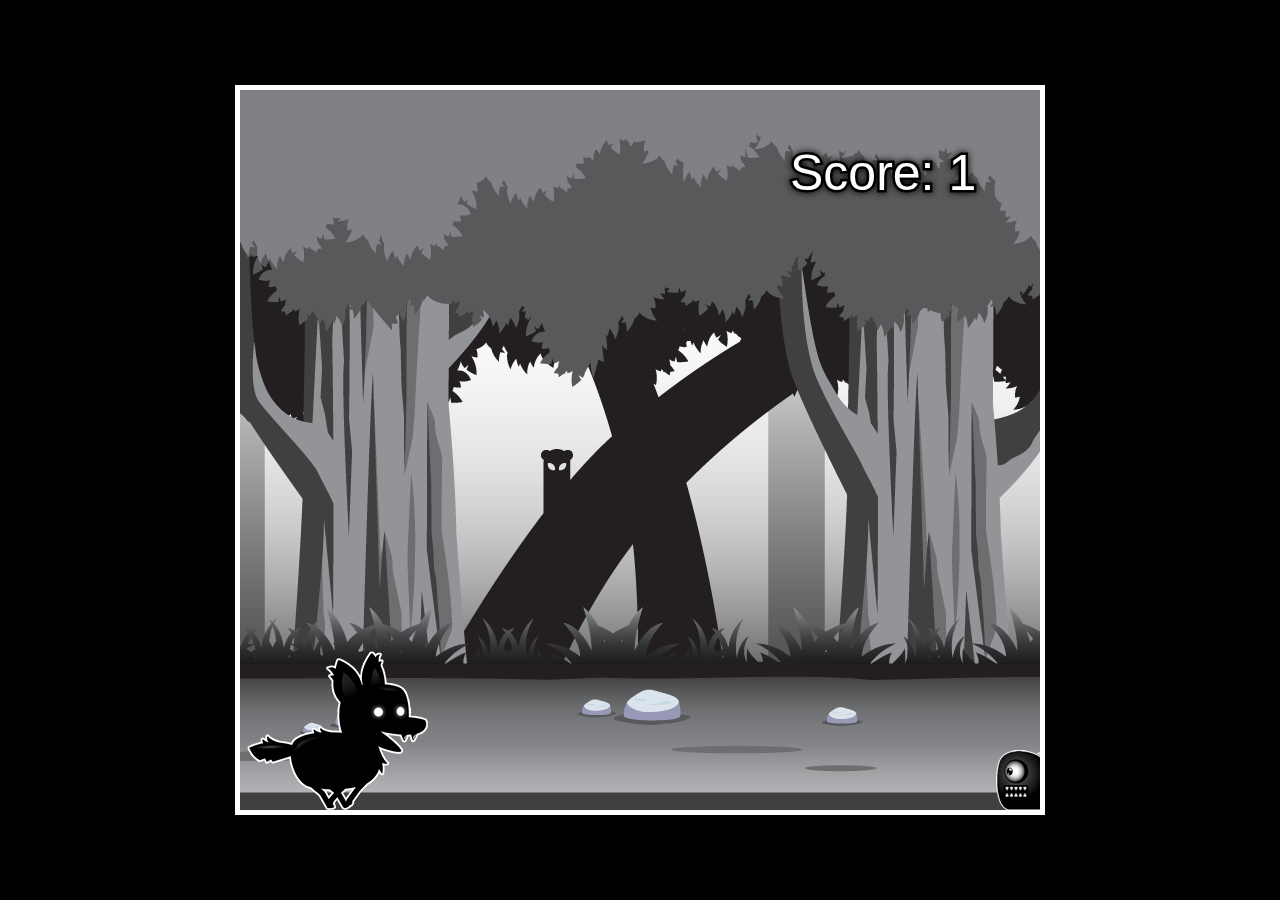
<file: oo/index.html>
<!DOCTYPE html>
<html lang="en">

<head>
    <meta charset="UTF-8">
    <meta http-equiv="X-UA-Compatible" content="IE=edge">
    <meta name="viewport" content="width=device-width, initial-scale=1.0">
    <title>JavaScript platform game</title>
    <script src="./js/sprite.js"></script>
    <script src="./js/background.js"></script>
    <script src="./js/enemy.js"></script>
    <script src="./js/player.js"></script>
    <script src="./js/game.js"></script>
    <script src="./js/common.js"></script>
    <script src="./js/keyHandler.js"></script>
    <link rel="stylesheet" href="../styles.css"/> 
</head>

<body onload="new Game().run()">
    <!-- Game art by: https://bevouliin.com/ -->
    <canvas id="gameCanvas"></canvas>
    <img id="playerImg" src="../img/player.png" />
    <img id="enemyImg" src="../img/enemy.png" />
    <img id="backgroundImg" src="../img/background.png" />
</body>

</html>
</file>
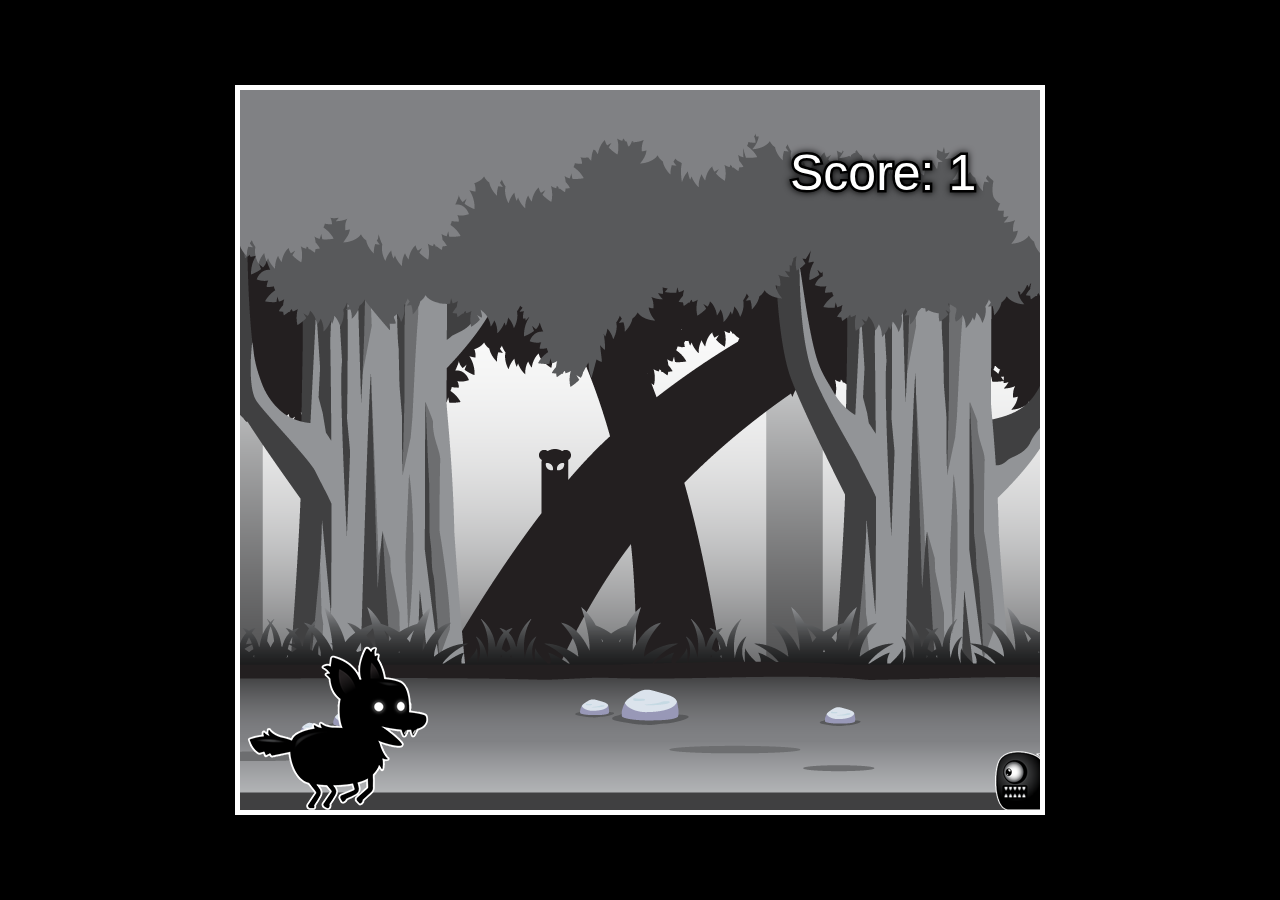
<file: structured/index.html>
<!DOCTYPE html>
<html lang="en">

<head>
    <meta charset="UTF-8">
    <meta http-equiv="X-UA-Compatible" content="IE=edge">
    <meta name="viewport" content="width=device-width, initial-scale=1.0">
    <title>JavaScript platform game</title>
    <script src="./js/background.js"></script>
    <script src="./js/common.js"></script>
    <script src="./js/enemy.js"></script>
    <script src="./js/collision.js"></script>
    <script src="./js/game.js"></script>
    <script src="./js/inputHandler.js"></script>
    <script src="./js/player.js"></script>
    <link rel="stylesheet" href="../styles.css"/> 
</head>

<body onload="runGame()">
    <!-- Game art by: https://bevouliin.com/ -->
    <canvas id="gameCanvas"></canvas>
    <img id="playerImg" src="../img/player.png" />
    <img id="enemyImg" src="../img/enemy.png" />
    <img id="backgroundImg" src="../img/background.png" />
</body>

</html>
</file>
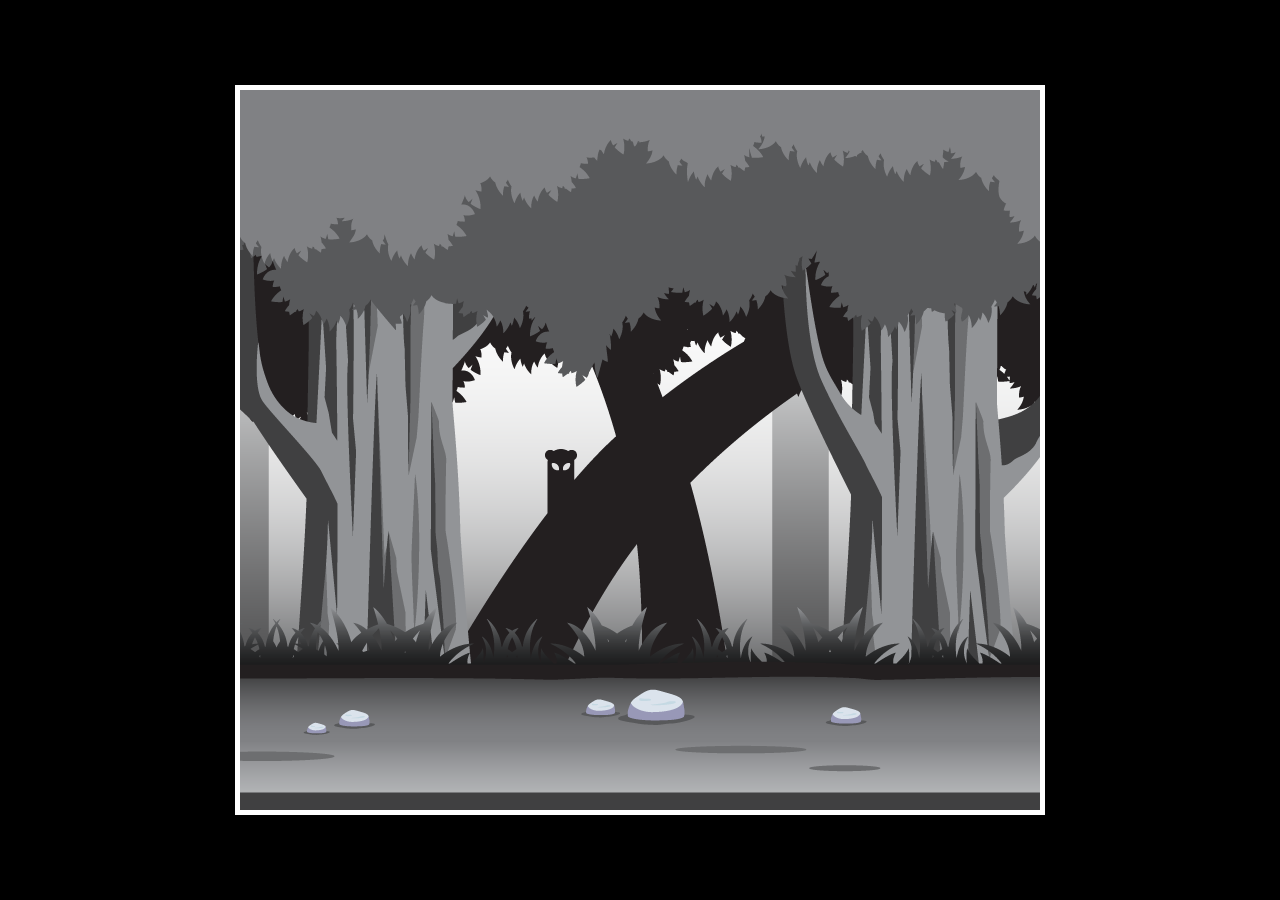
<file: animation/index1_only_single_background.html>
<!DOCTYPE html>
<html lang="en">

<head>
    <meta charset="UTF-8">
    <meta http-equiv="X-UA-Compatible" content="IE=edge">
    <meta name="viewport" content="width=device-width, initial-scale=1.0">
    <title>JavaScript platform game</title>
    <link rel="stylesheet" href="../styles.css" />
</head>

<body onload="runGame()">
    <!-- Game art by: https://bevouliin.com/ -->
    <canvas id="gameCanvas"></canvas>
    <img id="playerImg" src="../img/player.png" />
    <img id="backgroundImg" src="../img/background.png" />

    <script>
        function runGame() {
            const canvas = document.getElementById('gameCanvas');
            const ctx = canvas.getContext('2d');
            const gameModel = initGameModel();
            canvas.width = gameModel.game.width;
            canvas.height = gameModel.game.height;
            
            const animate = () => {
                ctx.clearRect(0, 0, canvas.width, canvas.height);
                const background = gameModel.background;
                const { x, y, width, height, speedX } = background;
                background.x = x < -width ? 0 : x + speedX;
                ctx.drawImage(gameModel.images.background, x, y, width, height);
                if (gameModel.game.isRunning) {
                    requestAnimationFrame(animate);
                }
            };
            animate();
        }

        function initGameModel() {
            const gameModel = {
                game: {
                    width: 800,
                    height: 720,
                    score: 0,
                    spriteAnimationSkip: 3,
                    isRunning: true,
                },
                background: {
                    x: 0,
                    y: 0,
                    width: 2400,
                    height: 720,
                    speedX: -2,
                },
                images: {
                    background: getImage('background'),
                },
            };
            return gameModel;
        }

        function getImage(name) {
            return document.getElementById(name + 'Img');
        }
    </script>
</body>

</html>
</file>
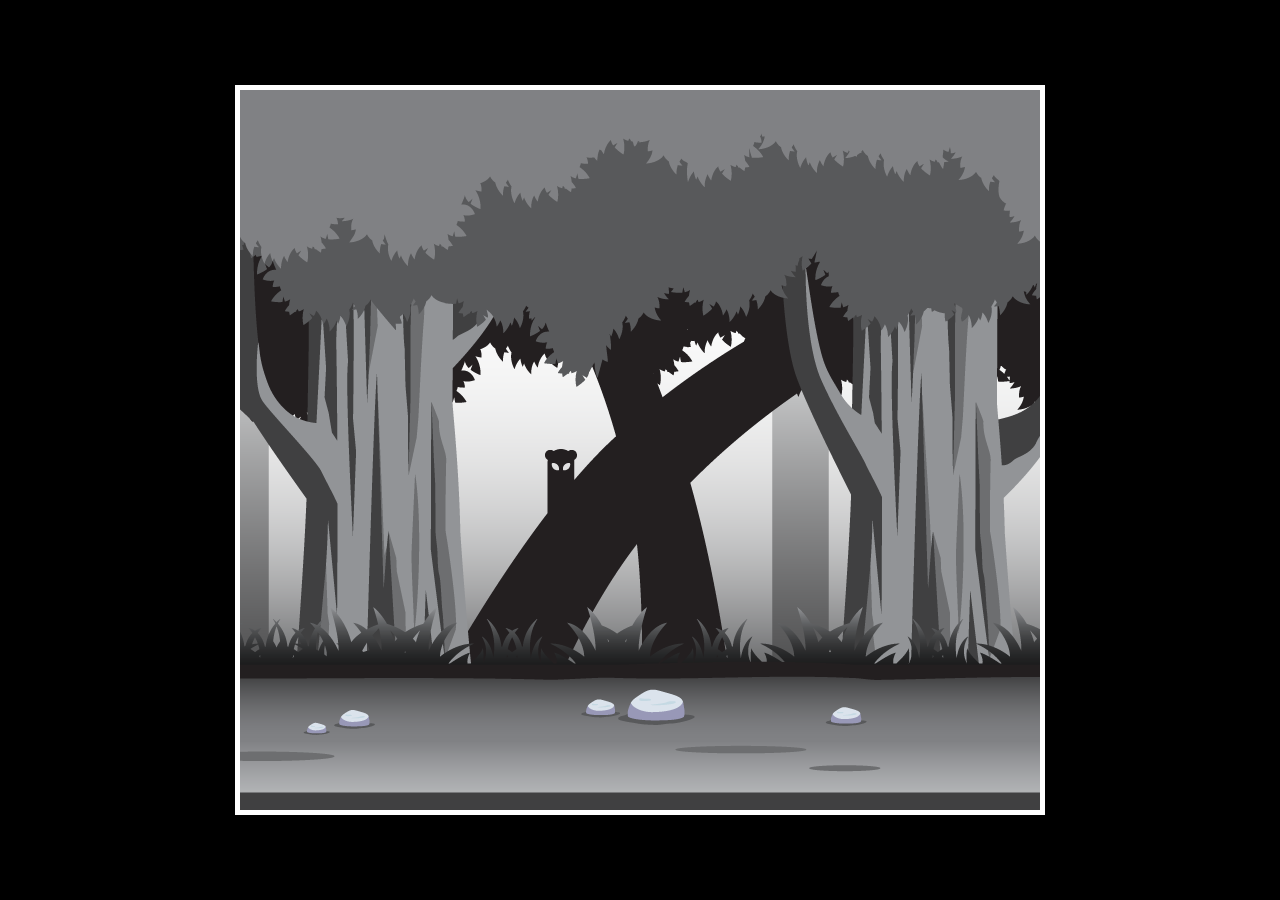
<file: animation/index2_only_complete_background.html>
<!DOCTYPE html>
<html lang="en">

<head>
    <meta charset="UTF-8">
    <meta http-equiv="X-UA-Compatible" content="IE=edge">
    <meta name="viewport" content="width=device-width, initial-scale=1.0">
    <title>JavaScript platform game</title>
    <link rel="stylesheet" href="../styles.css" />
</head>

<body onload="runGame()">
    <!-- Game art by: https://bevouliin.com/ -->
    <canvas id="gameCanvas"></canvas>
    <img id="playerImg" src="../img/player.png" />
    <img id="backgroundImg" src="../img/background.png" />

    <script>
        function runGame() {
            const canvas = document.getElementById('gameCanvas');
            const ctx = canvas.getContext('2d');
            const gameModel = initGameModel();
            canvas.width = gameModel.game.width;
            canvas.height = gameModel.game.height;
            const animate = () => {
                ctx.clearRect(0, 0, canvas.width, canvas.height);
                const background = gameModel.background;
                const { x, y, width, height, speedX } = background;
                background.x = x < -width ? 0 : x + speedX;
                ctx.drawImage(gameModel.images.background, x, y, width, height);
                const endX = x + width;
                if (endX < gameModel.game.width) {
                    ctx.drawImage(gameModel.images.background, x + width - 1, y, width, height);
                }
                if (gameModel.game.isRunning) {
                    requestAnimationFrame(animate);
                }
            };
            animate();
        }

        function initGameModel() {
            const gameModel = {
                game: {
                    width: 800,
                    height: 720,
                    score: 0,
                    spriteAnimationSkip: 3,
                    isRunning: true,
                },
                background: {
                    x: 0,
                    y: 0,
                    width: 2400,
                    height: 720,
                    speedX: -2,
                },
                images: {
                    background: getImage('background'),
                },
            };
            return gameModel;
        }

        function getImage(name) {
            return document.getElementById(name + 'Img');
        }
    </script>
</body>

</html>
</file>
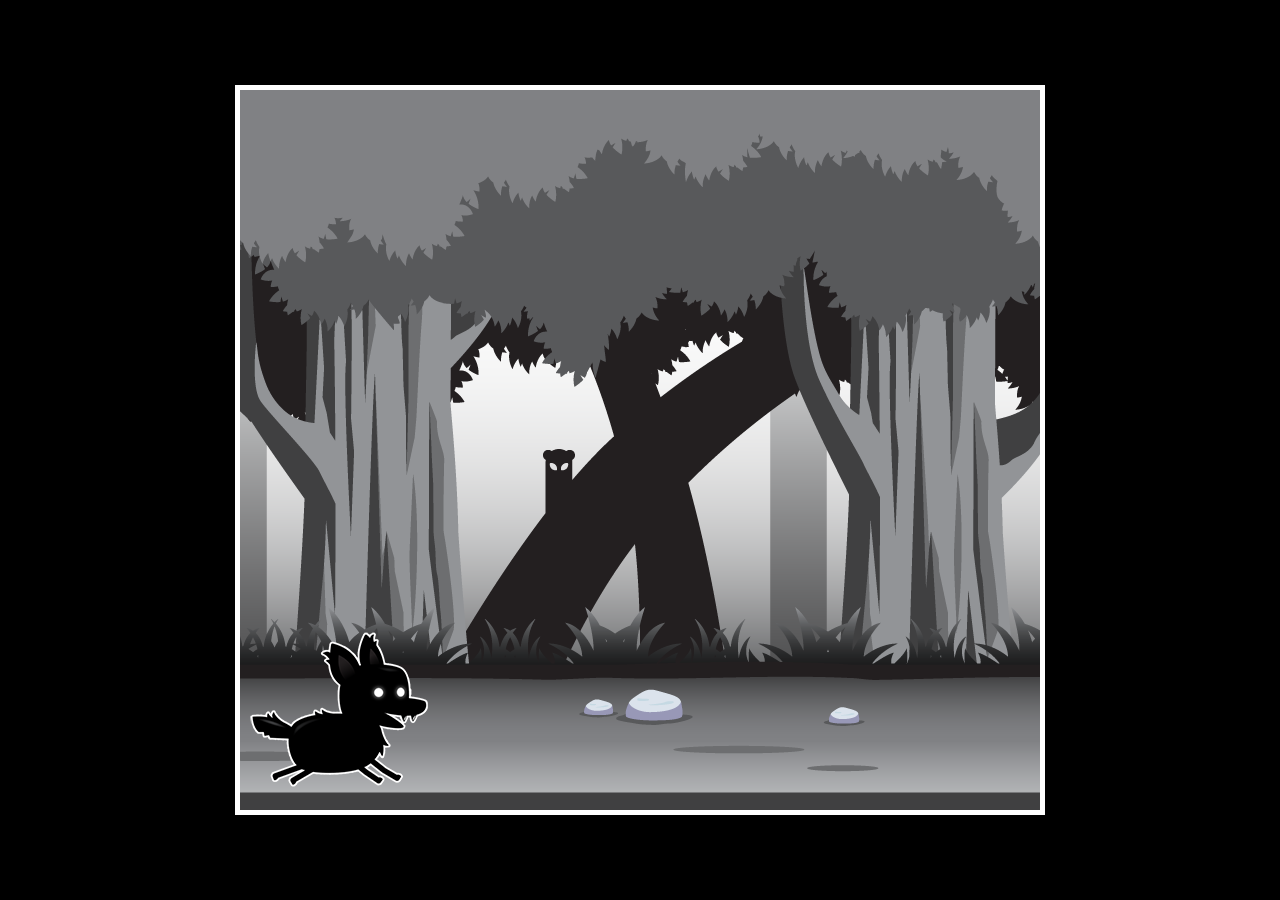
<file: animation/index3_background_and_fixed_player.html>
<!DOCTYPE html>
<html lang="en">

<head>
    <meta charset="UTF-8">
    <meta http-equiv="X-UA-Compatible" content="IE=edge">
    <meta name="viewport" content="width=device-width, initial-scale=1.0">
    <title>JavaScript platform game</title>
    <link rel="stylesheet" href="../styles.css" />
</head>

<body onload="runGame()">
    <!-- Game art by: https://bevouliin.com/ -->
    <canvas id="gameCanvas"></canvas>
    <img id="playerImg" src="../img/player.png" />
    <img id="backgroundImg" src="../img/background.png" />

    <script>
        function runGame() {
            const canvas = document.getElementById('gameCanvas');
            const ctx = canvas.getContext('2d');
            const gameModel = initGameModel();
            canvas.width = gameModel.game.width;
            canvas.height = gameModel.game.height;
            const animate = () => {
                ctx.clearRect(0, 0, canvas.width, canvas.height);
                updatePlayer(gameModel);
                updateBackground(gameModel);
                drawBackground(ctx, gameModel);
                drawPlayer(ctx, gameModel);
                if (gameModel.game.isRunning) {
                    requestAnimationFrame(animate);
                }
            };
            animate();
        }

        function drawBackground(ctx, gameModel) {
            const background = gameModel.background;
            drawSpriteFrame(ctx, gameModel.images.background, background);
            const backgroundImageEndX = background.x + background.width;
            if (backgroundImageEndX < gameModel.game.width) {
                drawSpriteFrame(ctx, gameModel.images.background, { ...background, x: background.x + background.width - 1 });
            }
        }

        function updateBackground(gameModel) {
            const background = gameModel.background;
            updateSprite(gameModel, background);
            background.x = background.x < -background.width
                ? 0
                : background.x + background.speedX;
        }

        function drawPlayer(ctx, gameModel) {
            drawSpriteFrame(ctx, gameModel.images.player, gameModel.player);
        }

        function updatePlayer(gameModel) {
            const newX = gameModel.player.x + gameModel.player.speedX;
            const maxX = gameModel.game.width - gameModel.player.width;
            gameModel.player.x = clamp(newX, 0, maxX);
        }

        function initGameModel() {
            const gameModel = {
                game: {
                    width: 800,
                    height: 720,
                    score: 0,
                    spriteAnimationSkip: 3,
                    isRunning: true,
                },
                player: {
                    x: 0,
                    // y: 0,
                    width: 200,
                    height: 200,
                    speedX: 0,
                    speedY: 0,
                    downForce: 1,
                    spriteIndex: 0,
                    state: 0,
                    spriteCounts: [7, 9],
                },
                background: {
                    x: 0,
                    y: 0,
                    width: 2400,
                    height: 720,
                    speedX: -2,
                    speedY: 0,
                    spriteIndex: 0,
                    state: 0,
                    spriteCounts: [1],
                },
                images: {
                    player: getImage('player'),
                    enemy: getImage('enemy'),
                    background: getImage('background'),
                },
            };
            gameModel.player.y = gameModel.game.height - gameModel.player.height;
            return gameModel;
        }

        function getImage(name) {
            return document.getElementById(name + 'Img');
        }

        function clamp(value, min, max) {
            return Math.min(Math.max(value, min), max);
        };

        function drawSpriteFrame(ctx, image, objectModel) {
            const { x, y, width, height, spriteIndex, state } = objectModel;
            const frameY = state * height;
            const frameX = spriteIndex * width;

            ctx.drawImage(image, frameX, frameY,
                width, height, x, y,
                width, height);
        }


        function updateSprite(gameModel, gameObject) {
            if (!gameObject.spriteSkipIndex) {
                gameObject.spriteSkipIndex = gameModel.game.spriteAnimationSkip;
            } else {
                gameObject.spriteSkipIndex--;
                return;
            }
            const spriteCount = gameObject.spriteCounts[gameObject.state];
            gameObject.spriteIndex = (gameObject.spriteIndex + 1) % spriteCount;
        }

    </script>
</body>

</html>
</file>
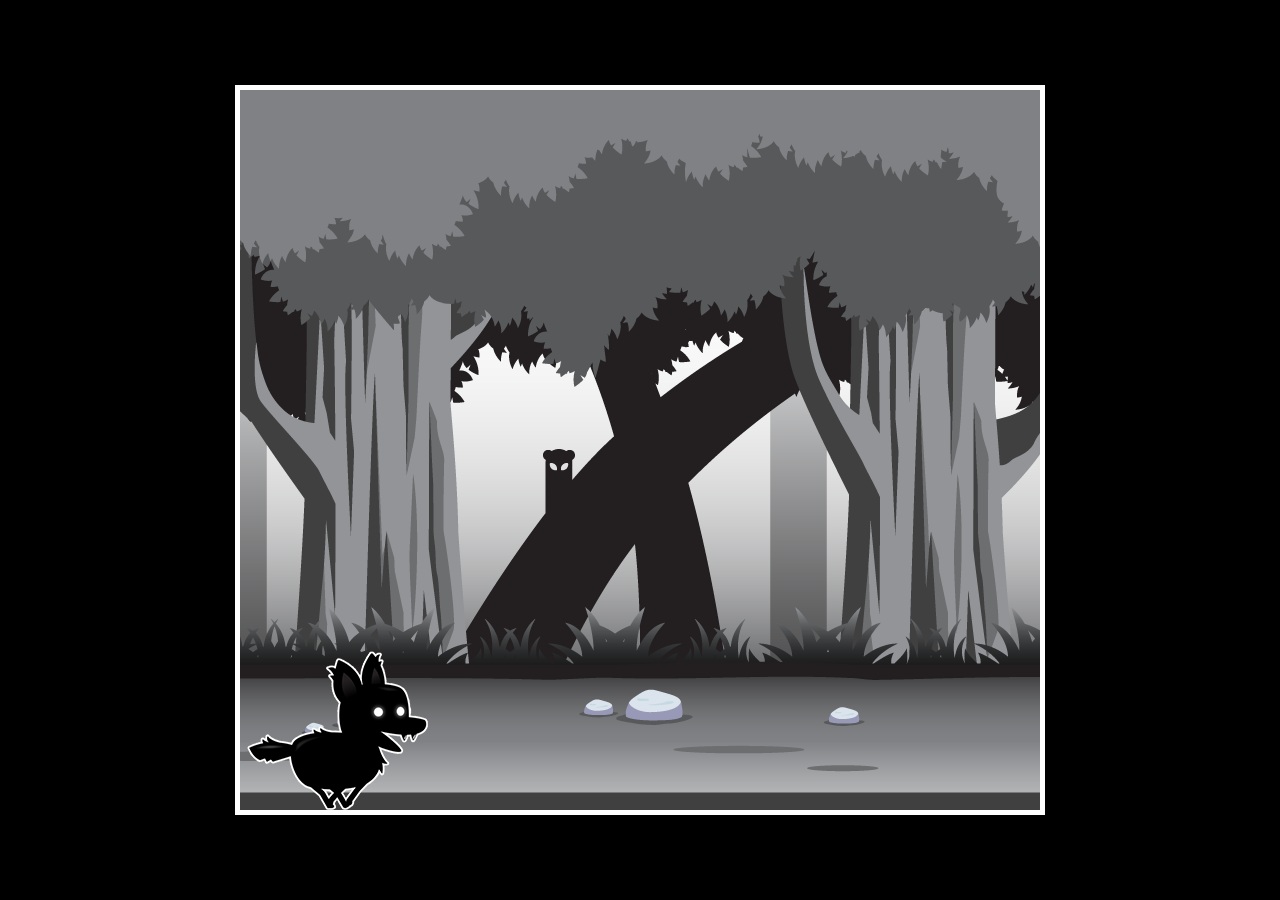
<file: animation/index4_background_and_player.html>
<!DOCTYPE html>
<html lang="en">

<head>
    <meta charset="UTF-8">
    <meta http-equiv="X-UA-Compatible" content="IE=edge">
    <meta name="viewport" content="width=device-width, initial-scale=1.0">
    <title>JavaScript platform game</title>
    <link rel="stylesheet" href="../styles.css" />
</head>

<body onload="runGame()">
    <!-- Game art by: https://bevouliin.com/ -->
    <canvas id="gameCanvas"></canvas>
    <img id="playerImg" src="../img/player.png" />
    <img id="backgroundImg" src="../img/background.png" />

    <script>
        function runGame() {
            const canvas = document.getElementById('gameCanvas');
            const ctx = canvas.getContext('2d');
            const gameModel = initGameModel();
            canvas.width = gameModel.game.width;
            canvas.height = gameModel.game.height;
            const animate = () => {
                ctx.clearRect(0, 0, canvas.width, canvas.height);
                updatePlayer(gameModel);
                updateBackground(gameModel);
                drawBackground(ctx, gameModel);
                drawPlayer(ctx, gameModel);
                if (gameModel.game.isRunning) {
                    requestAnimationFrame(animate);
                }
            };
            animate();
        }

        function drawBackground(ctx, gameModel) {
            const background = gameModel.background;
            drawSpriteFrame(ctx, gameModel.images.background, background);
            const backgroundImageEndX = background.x + background.width;
            if (backgroundImageEndX < gameModel.game.width) {
                drawSpriteFrame(ctx, gameModel.images.background, { ...background, x: background.x + background.width - 1 });
            }
        }

        function updateBackground(gameModel) {
            const background = gameModel.background;
            updateSprite(gameModel, background);
            background.x = background.x < -background.width
                ? 0
                : background.x + background.speedX;
        }

        function drawPlayer(ctx, gameModel) {
            drawSpriteFrame(ctx, gameModel.images.player, gameModel.player);
        }

        function updatePlayer(gameModel) {
            const newX = gameModel.player.x + gameModel.player.speedX;
            const maxX = gameModel.game.width - gameModel.player.width;
            gameModel.player.x = clamp(newX, 0, maxX);
            updateSprite(gameModel, gameModel.player);
        }

        function initGameModel() {
            const gameModel = {
                game: {
                    width: 800,
                    height: 720,
                    score: 0,
                    spriteAnimationSkip: 3,
                    isRunning: true,
                },
                player: {
                    x: 0,
                    // y: 0,
                    width: 200,
                    height: 200,
                    speedX: 0,
                    speedY: 0,
                    downForce: 1,
                    spriteIndex: 0,
                    state: 0,
                    spriteCounts: [7, 9],
                },
                background: {
                    x: 0,
                    y: 0,
                    width: 2400,
                    height: 720,
                    speedX: -2,
                    speedY: 0,
                    spriteIndex: 0,
                    state: 0,
                    spriteCounts: [1],
                },
                images: {
                    player: getImage('player'),
                    enemy: getImage('enemy'),
                    background: getImage('background'),
                },
            };
            gameModel.player.y = gameModel.game.height - gameModel.player.height;
            return gameModel;
        }

        function getImage(name) {
            return document.getElementById(name + 'Img');
        }

        function clamp(value, min, max) {
            return Math.min(Math.max(value, min), max);
        };

        function drawSpriteFrame(ctx, image, objectModel) {
            const { x, y, width, height, spriteIndex, state } = objectModel;
            const frameY = state * height;
            const frameX = spriteIndex * width;

            ctx.drawImage(image, frameX, frameY,
                width, height, x, y,
                width, height);
        }


        function updateSprite(gameModel, gameObject) {
            if (!gameObject.spriteSkipIndex) {
                gameObject.spriteSkipIndex = gameModel.game.spriteAnimationSkip;
            } else {
                gameObject.spriteSkipIndex--;
                return;
            }
            const spriteCount = gameObject.spriteCounts[gameObject.state];
            gameObject.spriteIndex = (gameObject.spriteIndex + 1) % spriteCount;
        }

    </script>
</body>

</html>
</file>
<file: styles.css>
body {
    background: black;
}
#gameCanvas {
    background: blue;
    position: absolute;
    top: 50%;
    left: 50%;
    transform: translate(-50%, -50%);
    border: 5px solid white;
}
img {
    display: none;
}
</file>
